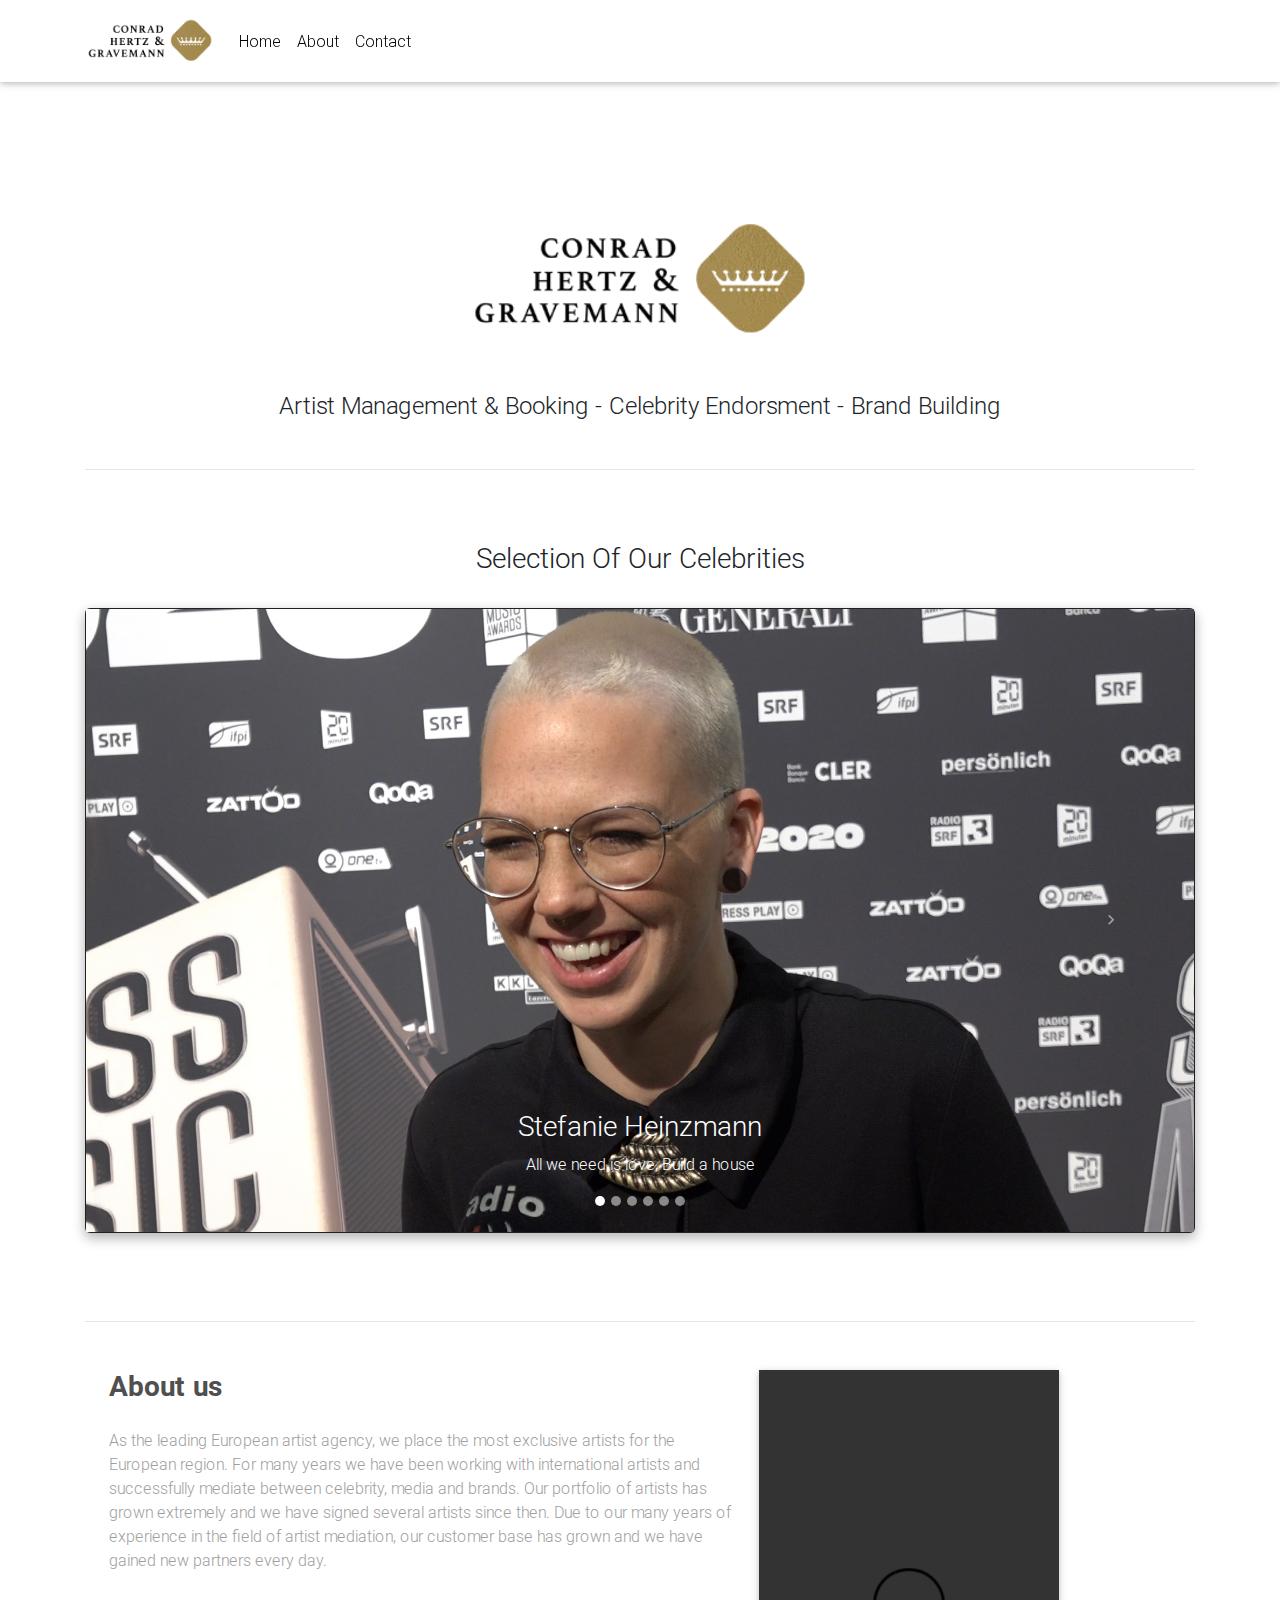
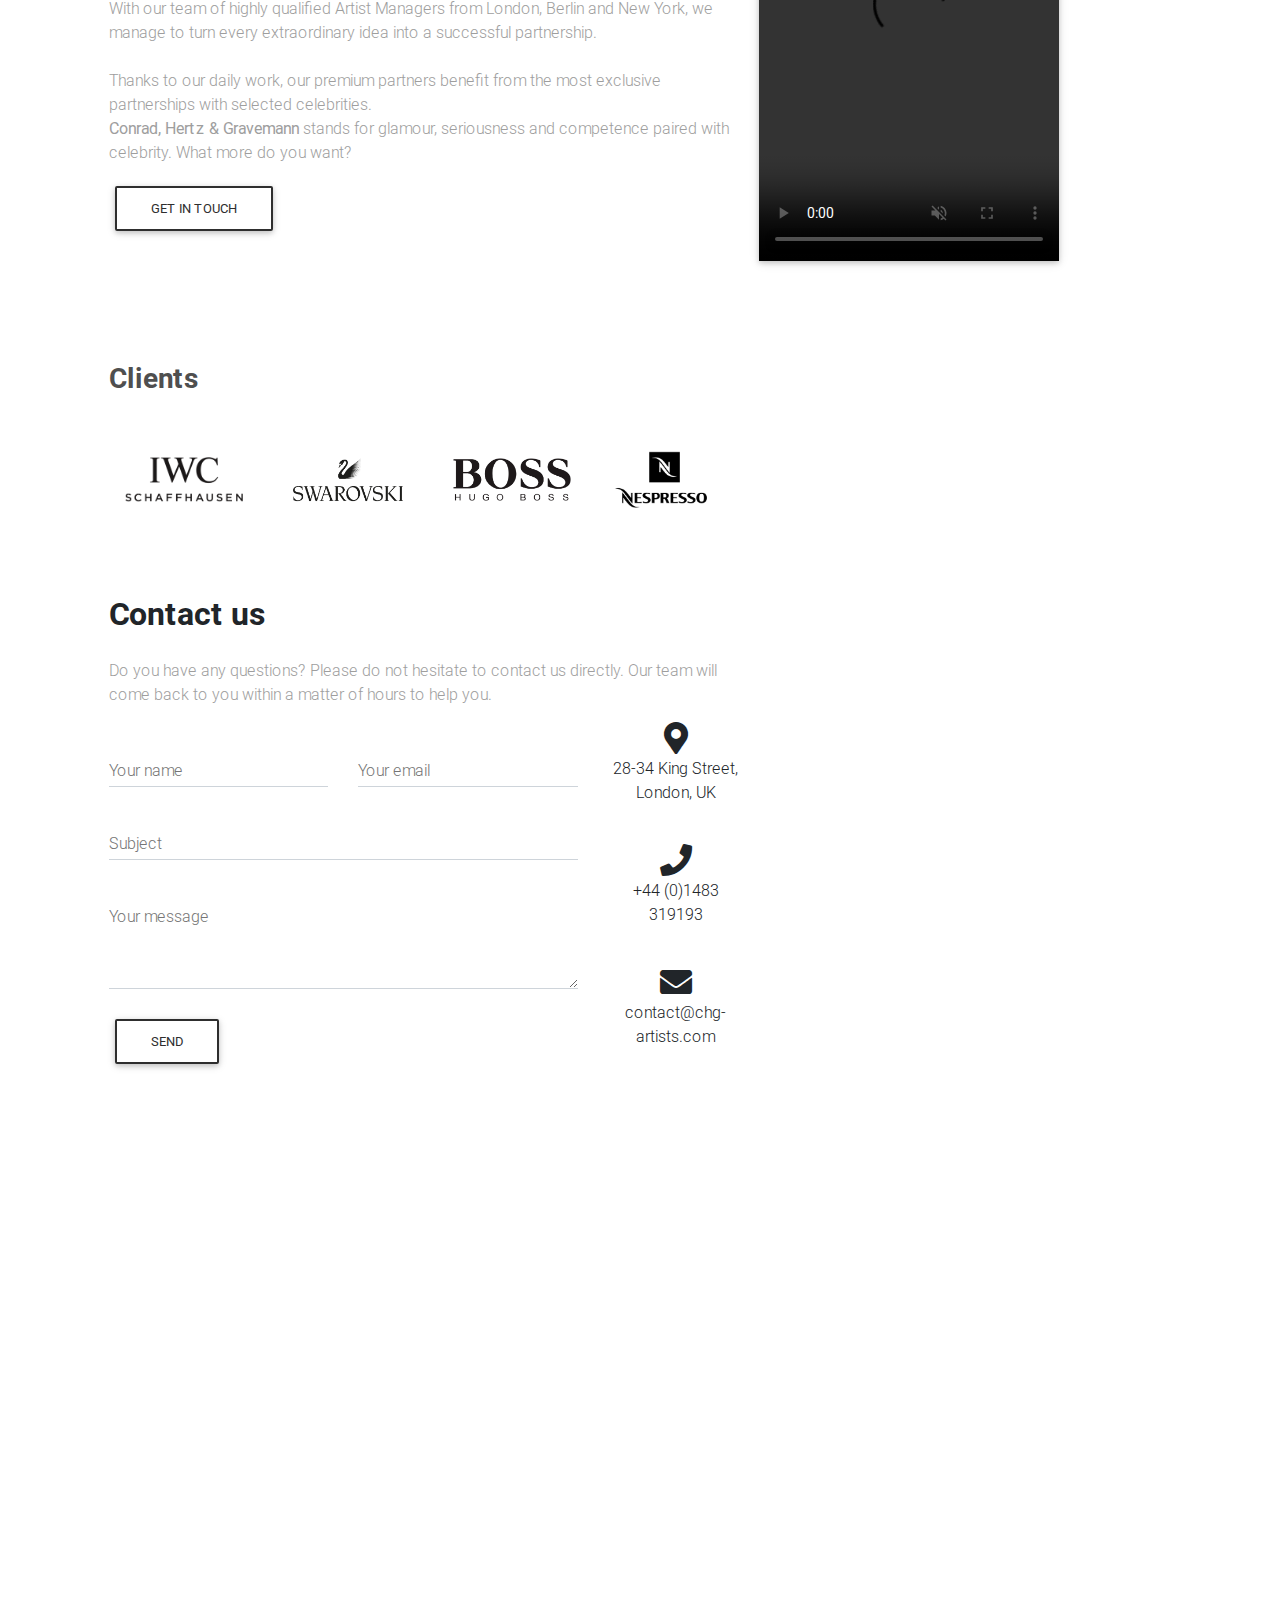
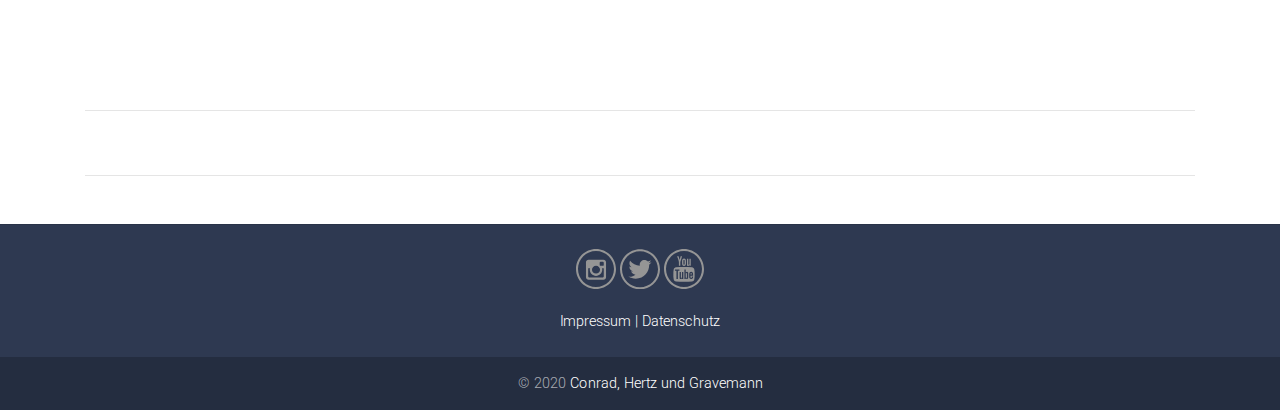
<file: index.html>
<!DOCTYPE html>
<html lang="en">

<head>
    <meta charset="utf-8">
    <meta name="viewport" content="width=device-width, initial-scale=1, shrink-to-fit=no">
    <meta http-equiv="x-ua-compatible" content="ie=edge">
    <title>Conrad, Hertz und Gravemann</title>
    <!-- Font Awesome -->
    <link rel="stylesheet" href="https://use.fontawesome.com/releases/v5.6.3/css/all.css">
    <!-- Bootstrap core CSS -->
    <link href="css/bootstrap.min.css" rel="stylesheet">
    <!-- Material Design Bootstrap -->
    <link href="css/mdb.min.css" rel="stylesheet">
    <!-- Your custom styles (optional) -->
    <link href="css/style.min.css" rel="stylesheet">
    <link href="https://fonts.googleapis.com/css2?family=Playfair+Display&display=swap" rel="stylesheet">
    <!-- Favicon -->
    <link rel="shortcut icon" href="img/favicon-chg.png">
</head>

<body>

    <!--Main Navigation-->
    <header>

        <!-- Navbar -->
        <nav class="navbar fixed-top navbar-expand-lg navbar-light white scrolling-navbar">
            <div class="container">

                <!-- Brand -->
                <a class="navbar-brand waves-effect" href="index.html">
                    <img src="img/logo-chg.png" alt="" width="130px">
                </a>

                <!-- Collapse -->
                <button class="navbar-toggler" type="button" data-toggle="collapse" data-target="#navbarSupportedContent" aria-controls="navbarSupportedContent"
                    aria-expanded="false" aria-label="Toggle navigation">
                    <span class="navbar-toggler-icon"></span>
                </button>

                <!-- Links -->
                <div class="smooth-scroll collapse navbar-collapse" id="navbarSupportedContent">

                    <!-- Left -->
                    <ul class="navbar-nav mr-auto">
                        <li class="nav-item">
                            <a class="nav-link waves-effect" href="index.html">Home

                            </a>
                        </li>
                        <li class="nav-item">
                            <a class="nav-link waves-effect" href="#about">About</a>
                        </li>
                        <li class="nav-item">
                            <a class="nav-link waves-effect" href="#contact">Contact</a>
                        </li>
                    </ul>

                    <!-- Right -->


                </div>

            </div>
        </nav>
        <!-- Navbar -->

    </header>
    <!--Main Navigation-->



    <!--Main layout-->
    <main class="mt-5 pt-5">
        <div class="container">

            <!--Section: Jumbotron-->
            <section class="card blue-gradient wow fadeIn" id="intro">


            </section>
            <!--Section: Jumbotron-->

            <!--Section: Cards-->
            <section class="pt-5">

                <!-- Heading & Description -->
                <div class="wow fadeIn">

                    <!--Section heading-->
                  <br><br><br>  <h2 class="h1 text-center mb-5"><img class="text-center" src="img/logo-chg.png" alt="" align="center" width="350px"><br></h2> <h4 class="text-center mb-5">Artist Management & Booking - Celebrity Endorsment - Brand Building</h4>
                    <!--Section description-->


                </div>
                <!-- Heading & Description -->
    <hr class="mb-5">
    <br>

    <h3 class="fadeIn text-center">Selection Of Our Celebrities</h3> <br>
                <!--Carousel Wrapper-->
  <div id="carousel-example-2" class="border border-dark rounded-lg carousel slide carousel-fade z-depth-1-half" data-ride="carousel">
    <!--Indicators-->
    <ol class="carousel-indicators">
      <li data-target="#carousel-example-2" data-slide-to="0" class="active"></li>
      <li data-target="#carousel-example-2" data-slide-to="1"></li>
      <li data-target="#carousel-example-2" data-slide-to="2"></li>
      <li data-target="#carousel-example-2" data-slide-to="3"></li>
      <li data-target="#carousel-example-2" data-slide-to="4"></li>
      <li data-target="#carousel-example-2" data-slide-to="5"></li>
    </ol>
    <!--/.Indicators-->
    <!--Slides-->
    <div class="carousel-inner" role="listbox">
      <div class="carousel-item active">
        <div class="view overlay zoom">
          <img class="d-block w-100" src="img/portrait/stefanie_heinzmann.jpg" alt="stefanie heinzmann">
          <div class="mask rgba-black-light"></div>
        </div>
        <div class="carousel-caption">
          <h3 class="h3-responsive">Stefanie Heinzmann</h3>
          <p>All we need is love, Build a house</p>
        </div>
      </div>

      <div class="carousel-item">
        <div class="view overlay zoom">
          <img class="d-block w-100" src="img/portrait/ritschi.jpg" alt="ritschi">
          <div class="mask rgba-black-light"></div>
        </div>
        <div class="carousel-caption">
          <h3 class="h3-responsive">Ritschi</h3>
          <p>Umami, Höcher u verrückter</p>
        </div>
      </div>


      <div class="carousel-item">
        <div class="view overlay zoom">
            <img class="d-block w-100" src="img/portrait/nickless.jpg" alt="nickless">
              <div class="mask rgba-black-light"></div>
        </div>
        <div class="carousel-caption">
            <h3 class="h3-responsive">Nickless</h3>
              <p>Waiting, To the Moon and Back</p>
            </div>
            </div>
      <div class="carousel-item">
        <!--Mask color-->
        <div class="view overlay zoom">
          <img class="d-block w-100" src="img/portrait/monet192.jpg" alt="monet 192">
          <div class="mask rgba-black-light"></div>
        </div>
        <div class="carousel-caption">
          <h3 class="h3-responsive">Monet 192</h3>
          <p>WIEDER MAL, SoSo</p>
        </div>
      </div>
      <div class="carousel-item">
        <!--Mask color-->
        <div class="view overlay zoom">
          <img class="d-block w-100" src="img/portrait/hecht_portrait.jpg" alt="hecht">
          <div class="mask rgba-black-light"></div>
        </div>
        <div class="carousel-caption">
          <h3 class="h3-responsive">HECHT</h3>
          <p>Kawasaki, Charlotta</p>
        </div>
      </div>
      <div class="carousel-item">
        <!--Mask color-->
        <div class="view overlay zoom">
          <img class="d-block w-100" src="img/portrait/loco_escrito_portrait.jpg" alt="Loco Escrito">
          <div class="mask rgba-black-light"></div>
        </div>
        <div class="carousel-caption">
          <h3 class="h3-responsive">Loco Escrito</h3>
          <p>Mi Culpa, Punto</p>
        </div>

      </div>
    </div>
    <!--/.Slides-->
    <!--Controls-->
    <a class="carousel-control-prev" href="#carousel-example-2" role="button" data-slide="prev">
      <span class="carousel-control-prev-icon" aria-hidden="true"></span>
      <span class="sr-only">Previous</span>
    </a>
    <a class="carousel-control-next" href="#carousel-example-2" role="button" data-slide="next">
      <span class="carousel-control-next-icon" aria-hidden="true"></span>
      <span class="sr-only">Next</span>
    </a>
    <!--/.Controls-->
  </div>
  <!--/.Carousel Wrapper-->
    <a id="about"></a>
<br><br><br>

                <hr class="mb-5">

                <!--Grid row-->
                <div class="row mt-3 wow fadeIn">



                    <!--Grid column-->

                    <div class="col-lg-7 col-xl-7 ml-xl-4 mb-4">
                        <h3 class="mb-4 font-weight-bold dark-grey-text">
                            <strong>About us</strong>
                        </h3>
                        <p class="grey-text">As the leading European artist agency, we place the most exclusive artists for the European region.
                          For many years we have been working with international artists and successfully mediate between celebrity,
                          media and brands. Our portfolio of artists has grown extremely and we have signed several artists since then.
                          Due to our many years of experience in the field of artist mediation, our customer base has grown and we have gained new partners every day.
                          <br><br>
                          With our team of highly qualified Artist Managers from London, Berlin and New York, we manage to turn every extraordinary idea into a successful partnership.
                          <br><br>
                          Thanks to our daily work, our premium partners benefit from the most exclusive partnerships with selected celebrities.
                          <br><b>Conrad, Hertz & Gravemann </b> stands for glamour, seriousness and competence paired with celebrity. What more do you want?
                          </p>
                        <a href="mailto:contact@chg-artists.com" class="btn btn-outline-elegant waves-effect">Get In Touch</a>
                    </div>
                    <br><br><br><br>
                    <video class="video-fluid z-depth-1" controls autoplay muted loop>
                      <source src="https://threepointfive.ch/wp-content/uploads/2020/06/tpfmedia_online_final.mp4" type="video/mp4" />
                    </video>

                    <!--Grid column-->
                    <div class="col-lg-7 col-xl-7 ml-xl-4 mb-4">
                        <h3 class="mb-3 font-weight-bold dark-grey-text">
                          <br><br><br>
                            <strong>Clients</strong>
                        </h3>
                        <img class="p-3" src="img/clients/iwc.png" alt="iwc schaffhausen logo" width="150px">
                        <img class="p-3" src="img/clients/swarovski.png" alt="swarovski logo" width="170px">
                        <img class="p-3" src="img/clients/hugo_boss.png" alt="hugo boss logo" width="150px">
                        <img class="p-3" src="img/clients/nespresso.png" alt="nespresso logo" width="140px">

                        <a id="contact"></a>
                    </div>
                    <!--Grid column-->




<section class="col-lg-7 col-xl-7 ml-xl-4 mb-4">

    <!--Section heading-->

    <h2 class="h1-responsive font-weight-bold my-4">Contact us</h2>

    <!--Section description-->
    <p class="grey-text">Do you have any questions? Please do not hesitate to contact us directly. Our team will come back to you within
        a matter of hours to help you.</p>

    <div class="row">

        <!--Grid column-->
        <div class="col-md-9 mb-md-0 mb-5">
            <form id="contact-form" name="contact-form" action="mail.php" method="POST">

                <!--Grid row-->
                <div class="row">

                    <!--Grid column-->
                    <div class="col-md-6">
                        <div class="md-form mb-0">
                            <input type="text" id="name" name="name" class="form-control" required>
                            <label for="name" class="">Your name</label>
                        </div>
                    </div>
                    <!--Grid column-->

                    <!--Grid column-->
                    <div class="col-md-6">
                        <div class="md-form mb-0">
                            <input type="text" id="email" name="email" class="form-control" required>
                            <label for="email" class="">Your email</label>
                        </div>
                    </div>
                    <!--Grid column-->

                </div>
                <!--Grid row-->

                <!--Grid row-->
                <div class="row">
                    <div class="col-md-12">
                        <div class="md-form mb-0">
                            <input type="text" id="subject" name="subject" class="form-control" required>
                            <label for="subject" class="">Subject</label>
                        </div>
                    </div>
                </div>
                <!--Grid row-->

                <!--Grid row-->
                <div class="row">

                    <!--Grid column-->
                    <div class="col-md-12">

                        <div class="md-form">
                            <textarea required type="text" id="message" name="message" rows="2" class="form-control md-textarea"></textarea>
                            <label for="message">Your message</label>
                        </div>

                    </div>
                </div>
                <!--Grid row-->

            </form>

            <div class="text-center text-md-left">
                <a class="btn btn-outline-elegant waves-effect" onclick="document.getElementById('contact-form').submit();">Send</a>
            </div>
            <div class="status"></div>
        </div>
        <!--Grid column-->

        <!--Grid column-->
        <div class="col-md-3 text-center">
            <ul class="list-unstyled mb-0">
                <li><i class="fas fa-map-marker-alt fa-2x"></i>
                    <p>28-34 King Street, <br>London, UK</p>
                </li>

                <li><i class="fas fa-phone mt-4 fa-2x"></i>
                    <p>+44 (0)1483 319193</p>
                </li>

                <li><i class="fas fa-envelope mt-4 fa-2x"></i>
                    <p>contact@chg-artists.com</p>
                </li>
            </ul>
        </div>
        <!--Grid column-->

    </div>

</section>
<!--Section: Contact v.2-->
                    <!--Grid column-->
                    <iframe src="https://www.google.com/maps/embed?pb=!1m18!1m12!1m3!1d2197.1181636994493!2d-0.23414054199936046!3d51.49258032661689!2m3!1f0!2f0!3f0!3m2!1i1024!2i768!4f13.1!3m3!1m2!1s0x48760e4ab4ffe8fd%3A0xd0a34389fa9e062a!2sKing%20St%2C%20Hammersmith%2C%20London%2C%20Vereinigtes%20K%C3%B6nigreich!5e0!3m2!1sde!2sch!4v1592393360005!5m2!1sde!2sch" width="800" height="600" frameborder="0" style="border:0;" allowfullscreen="" aria-hidden="false" tabindex="0"></iframe>
                </div>
                <!--Grid row-->

                <hr class="mb-5">

                <!--Grid row-->
                <div class="row wow fadeIn">





                </div>
                <!--Grid row-->

                <hr class="mb-5">


            </section>
            <!--Section: Cards-->


        </div>
    </main>
    <!--Main layout-->

    <!--Footer-->
    <footer class="page-footer text-center font-small mdb-color darken-2 mt-4 wow fadeIn">



        <hr class="my-4">

        <!-- Links -->
        <div class="pb-4">
            <a href="http://www.instagram.com/conradhertzgravemann" target="_blank">
              <img src="img/svg/insta2.svg" alt="instagram icon"></a>
              <a href="http://www.twitter.com/conradhertzgravemann" target="_blank">
                <img src="img/svg/twitter.svg" alt="twitter icon"></a>
                <a href="http://www.youtube.com/conradhertzgravemann" target="_blank">
                  <img src="img/svg/youtube.svg" alt="youtube icon"></a><br><br>
            <a href="impressum.html">Impressum</a> | <a href="datenschutz.html">Datenschutz</a>
        </div>
        <!-- Links -->

        <!--Copyright-->
        <div class="footer-copyright py-3">
            © 2020
            <a href="mailto:contact@chg-artists.com"> Conrad, Hertz und Gravemann</a>
        </div>
        <!--/.Copyright-->

    </footer>
    <!--/.Footer-->

    <!-- SCRIPTS -->
    <!-- JQuery -->
    <script type="text/javascript" src="js/jquery-3.3.1.min.js"></script>
    <!-- Bootstrap tooltips -->
    <script type="text/javascript" src="js/popper.min.js"></script>
    <!-- Bootstrap core JavaScript -->
    <script type="text/javascript" src="js/bootstrap.min.js"></script>
    <!-- MDB core JavaScript -->
    <script type="text/javascript" src="js/mdb.min.js"></script>
    <!-- Initializations -->
    <script type="text/javascript">
        // Animations initialization
        new WOW().init();
    </script>
</body>

</html>
</file>
<file: css/style.min.css>
.carousel,.carousel .carousel-inner,.carousel .carousel-inner .active,.carousel .carousel-inner .carousel-item,.view,body,html{height:100%}.navbar{background-color:rgba(0,0,0,.2)}.page-footer,.top-nav-collapse{background-color:#1C2331}@media only screen and (max-width:768px){.navbar{background-color:#1C2331}}
</file>
